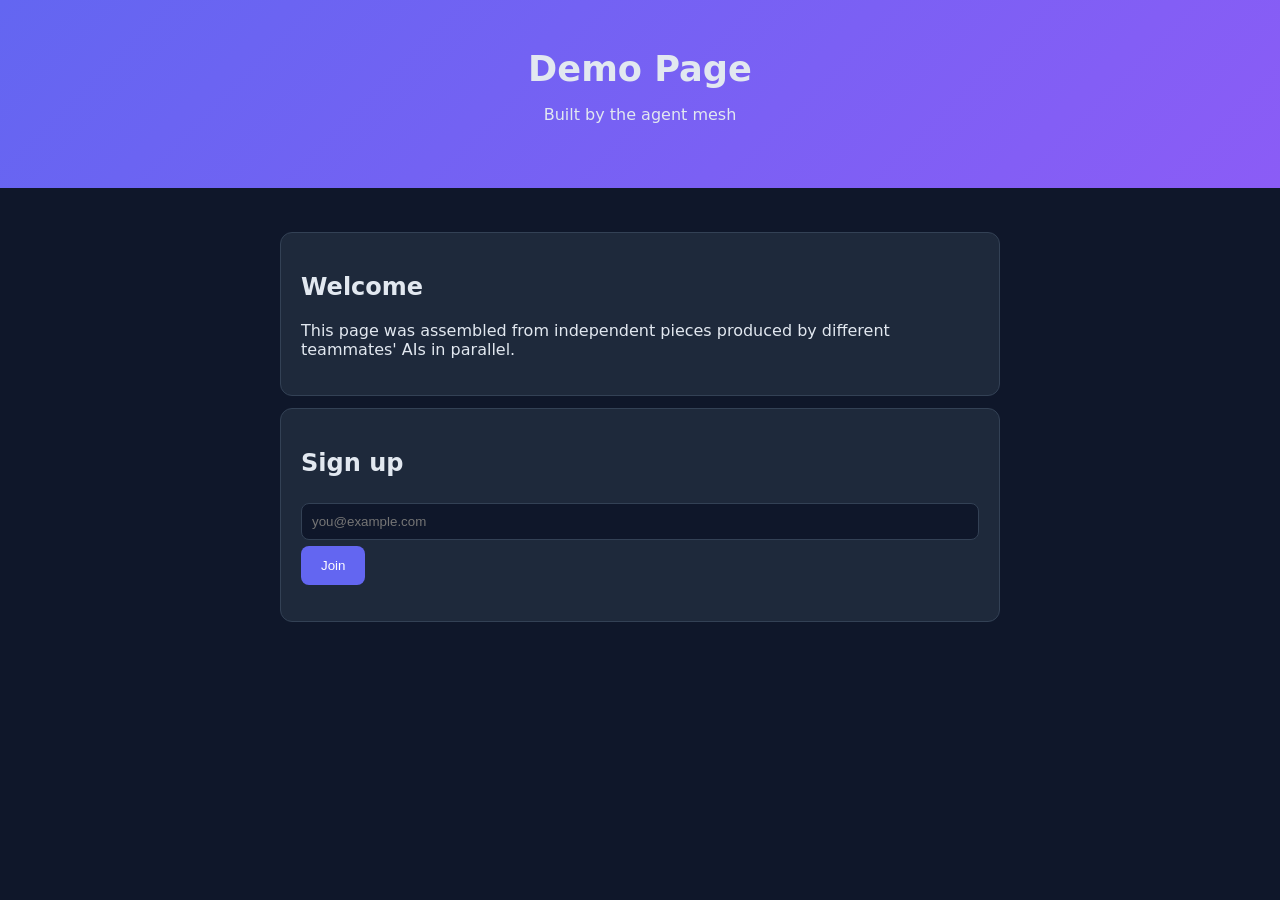
<file: agent-mesh/sample_output.html>
<!DOCTYPE html>
<html lang="en">
<head>
<meta charset="utf-8" />
<meta name="viewport" content="width=device-width, initial-scale=1" />
<title>Agent Mesh Output</title>
<style>
  body{font-family:system-ui,sans-serif;margin:0;background:#0f172a;color:#e2e8f0}
  header{padding:48px 24px;text-align:center;background:linear-gradient(135deg,#6366f1,#8b5cf6)}
  header h1{margin:0;font-size:2.2rem}
  main{max-width:720px;margin:0 auto;padding:32px 24px}
  .card{background:#1e293b;border:1px solid #334155;border-radius:12px;padding:20px;margin:12px 0}
  .btn{display:inline-block;background:#6366f1;color:#fff;border:none;padding:12px 20px;border-radius:8px;cursor:pointer}
  input{padding:10px;border-radius:8px;border:1px solid #334155;background:#0f172a;color:#e2e8f0;width:100%;box-sizing:border-box;margin:6px 0}
</style>
<!-- mock styling from Bob's Mock -->
</head>
<body>
<!-- mock structure from Alice's Mock -->
<header><h1>Demo Page</h1><p>Built by the agent mesh</p></header>
<main>
  <div class='card'><h2>Welcome</h2><p>This page was assembled from independent pieces produced by different teammates' AIs in parallel.</p></div>
  <div class='card'><h2>Sign up</h2>
    <input id='email' placeholder='you@example.com' />
    <button class='btn' onclick="document.getElementById('msg').textContent='Thanks, '+ (document.getElementById('email').value||'friend') + '!'">Join</button>
    <p id='msg'></p>
  </div>
</main>
</body>
</html>
</file>
